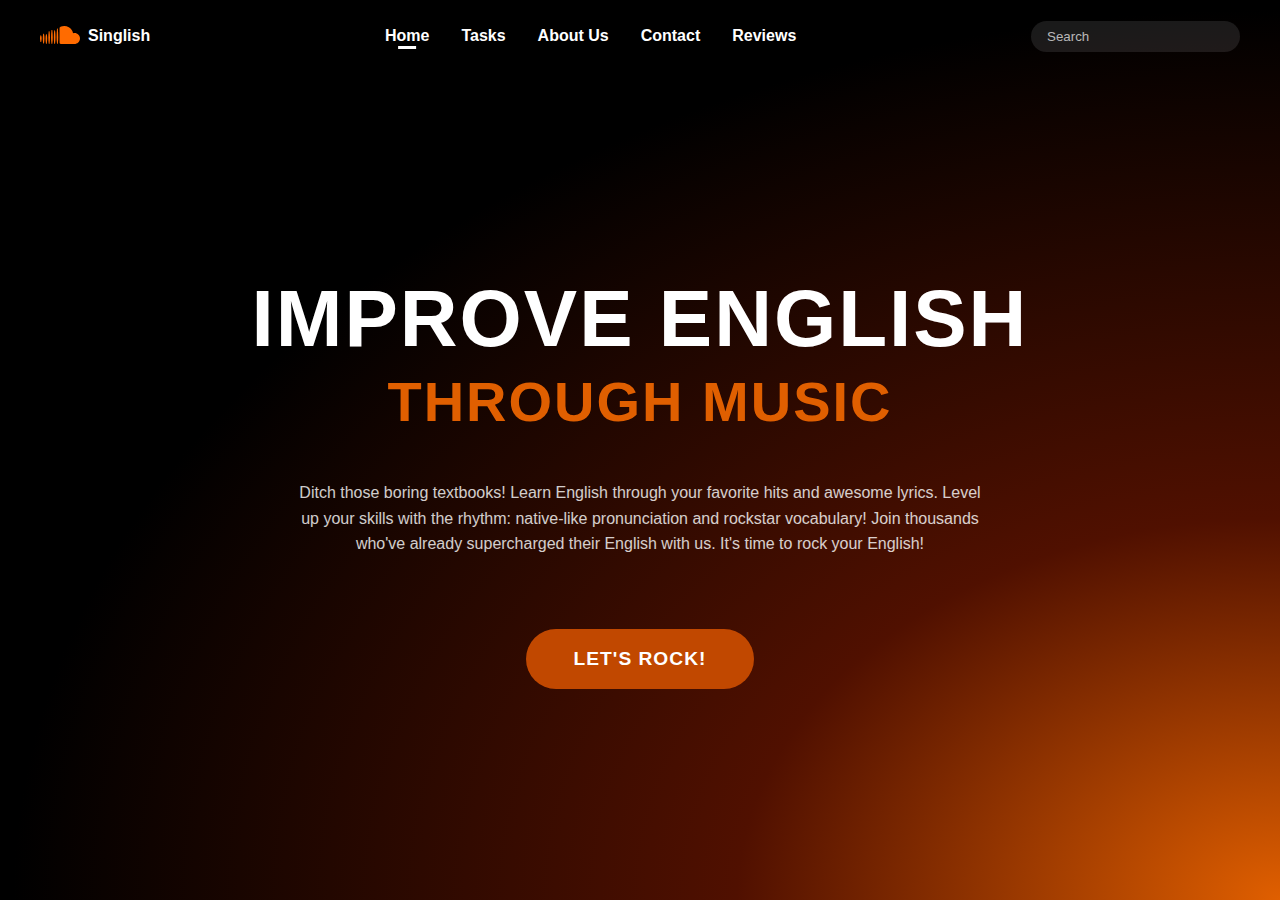
<file: index.html>
<!DOCTYPE html>
<html lang="ru">
<head>
    <meta charset="UTF-8">
    <meta name="viewport" content="width=device-width, initial-scale=1.0">
    <title>Landing Page</title>
    <link rel="stylesheet" href="styles.css">
</head>
<body>
    <header>
        <nav>
            <div class="logo">
                <svg xmlns="http://www.w3.org/2000/svg" width="40" height="40" viewBox="0 0 640 512">
                    <path d="M639.8 298.6c-1.3 23.1-11.5 44.8-28.4 60.5s-39.2 24.4-62.3 24.1h-218c-4.8 0-9.4-2-12.8-5.4s-5.3-8-5.3-12.8V130.2c-.2-4 .9-8 3.1-11.4s5.3-6.1 9-7.7c0 0 20.1-13.9 62.3-13.9c25.8 0 51.1 6.9 73.3 20.1c17.3 10.2 32.3 23.8 44.1 40.1s20 34.8 24.2 54.4c7.5-2.1 15.3-3.2 23.1-3.2c11.7-.1 23.3 2.2 34.2 6.7S606.8 226.6 615 235s14.6 18.3 18.9 29.3s6.3 22.6 5.9 34.3zm-354-153.5c.1-1 0-2-.3-2.9s-.8-1.8-1.5-2.6s-1.5-1.3-2.4-1.7s-1.9-.6-2.9-.6s-2 .2-2.9 .6s-1.7 1-2.4 1.7s-1.2 1.6-1.5 2.6s-.4 1.9-.3 2.9c-6 78.9-10.6 152.9 0 231.6c.2 1.7 1 3.3 2.3 4.5s3 1.8 4.7 1.8s3.4-.6 4.7-1.8s2.1-2.8 2.3-4.5c11.3-79.4 6.6-152 0-231.6zm-44 27.3c-.2-1.8-1.1-3.5-2.4-4.7s-3.1-1.9-5-1.9s-3.6 .7-5 1.9s-2.2 2.9-2.4 4.7c-7.9 67.9-7.9 136.5 0 204.4c.3 1.8 1.2 3.4 2.5 4.5s3.1 1.8 4.8 1.8s3.5-.6 4.8-1.8s2.2-2.8 2.5-4.5c8.8-67.8 8.8-136.5 .1-204.4zm-44.3-6.9c-.2-1.8-1-3.4-2.3-4.6s-3-1.8-4.8-1.8s-3.5 .7-4.8 1.8s-2.1 2.8-2.3 4.6c-6.7 72-10.2 139.3 0 211.1c0 1.9 .7 3.7 2.1 5s3.1 2.1 5 2.1s3.7-.7 5-2.1s2.1-3.1 2.1-5c10.5-72.8 7.3-138.2 .1-211.1zm-44 20.6c0-1.9-.8-3.8-2.1-5.2s-3.2-2.1-5.2-2.1s-3.8 .8-5.2 2.1s-2.1 3.2-2.1 5.2c-8.1 63.3-8.1 127.5 0 190.8c.2 1.8 1 3.4 2.4 4.6s3.1 1.9 4.8 1.9s3.5-.7 4.8-1.9s2.2-2.8 2.4-4.6c8.8-63.3 8.9-127.5 .3-190.8zM109 233.7c0-1.9-.8-3.8-2.1-5.1s-3.2-2.1-5.1-2.1s-3.8 .8-5.1 2.1s-2.1 3.2-2.1 5.1c-10.5 49.2-5.5 93.9 .4 143.6c.3 1.6 1.1 3.1 2.3 4.2s2.8 1.7 4.5 1.7s3.2-.6 4.5-1.7s2.1-2.5 2.3-4.2c6.6-50.4 11.6-94.1 .4-143.6zm-44.1-7.5c-.2-1.8-1.1-3.5-2.4-4.8s-3.2-1.9-5-1.9s-3.6 .7-5 1.9s-2.2 2.9-2.4 4.8c-9.3 50.2-6.2 94.4 .3 144.5c.7 7.6 13.6 7.5 14.4 0c7.2-50.9 10.5-93.8 .3-144.5zM20.3 250.8c-.2-1.8-1.1-3.5-2.4-4.8s-3.2-1.9-5-1.9s-3.6 .7-5 1.9s-2.3 2.9-2.4 4.8c-8.5 33.7-5.9 61.6 .6 95.4c.2 1.7 1 3.3 2.3 4.4s2.9 1.8 4.7 1.8s3.4-.6 4.7-1.8s2.1-2.7 2.3-4.4c7.5-34.5 11.2-61.8 .4-95.4z" fill="#FF6B00"/>
                </svg>
                <span>Singlish</span>
            </div>
            <div class="menu-toggle">
                <span></span>
                <span></span>
                <span></span>
            </div>
            <ul class="nav-links">
                <li><a href="index.html" class="active">Home</a></li>
                <li><a href="tasks.html">Tasks</a></li>
                <li><a href="#">About Us</a></li>
                <li><a href="#">Contact</a></li>
                <li><a href="#">Reviews</a></li>
            </ul>
            <div class="search-container">
                <input type="search" placeholder="Search" />
            </div>
        </nav>
    </header>
    <main>
        <section class="hero">
            <h1>IMPROVE ENGLISH</h1>
            <h2>THROUGH MUSIC</h2>
            <p class="hero-text">Ditch those boring textbooks! Learn English through your favorite hits and awesome lyrics. Level up your skills with the rhythm: native-like pronunciation and rockstar vocabulary! Join thousands who've already supercharged their English with us. It's time to rock your English!</p>
            <a href="tasks.html" class="cta-button">LET'S ROCK!</a>
        </section>
    </main>
    <script>
        document.querySelector('.menu-toggle').addEventListener('click', function() {
            this.classList.toggle('active');
            document.querySelector('.nav-links').classList.toggle('active');
            
            const spans = this.querySelectorAll('span');
            if (this.classList.contains('active')) {
                spans[0].style.transform = 'rotate(45deg) translate(6px, 6px)';
                spans[1].style.opacity = '0';
                spans[2].style.transform = 'rotate(-45deg) translate(6px, -6px)';
            } else {
                spans[0].style.transform = 'none';
                spans[1].style.opacity = '1';
                spans[2].style.transform = 'none';
            }
        });

        document.querySelectorAll('.nav-links a').forEach(link => {
            link.addEventListener('click', () => {
                document.querySelector('.menu-toggle').classList.remove('active');
                document.querySelector('.nav-links').classList.remove('active');
                document.querySelectorAll('.menu-toggle span').forEach(span => {
                    span.style.transform = 'none';
                    span.style.opacity = '1';
                });
            });
        });
    </script>
</body>
</html>
</file>
<file: styles.css>
* {
    margin: 0;
    padding: 0;
    box-sizing: border-box;
    font-family: 'Segoe UI', Roboto, Helvetica, Arial, sans-serif;
    -webkit-font-smoothing: antialiased;
    -moz-osx-font-smoothing: grayscale;
    text-rendering: optimizeLegibility;
}

:root {
    --main-orange: #e05f00;
}

body {
    min-height: 100vh;
    background: radial-gradient(ellipse at bottom right, var(--main-orange) 0%, #501000 30%, #000000 70%);
    background-attachment: fixed;
    color: white;
}

header {
    padding: 1rem 2rem;
}

nav {
    display: flex;
    justify-content: space-between;
    align-items: center;
    max-width: 1200px;
    margin: 0 auto;
}

.logo {
    display: flex;
    align-items: center;
    gap: 0.5rem;
    font-weight: bold;
}

.nav-links {
    display: flex;
    list-style: none;
    gap: 2rem;
}

.nav-links a {
    color: white;
    text-decoration: none;
    font-size: 1rem;
    font-weight: bold;
    transition: opacity 0.3s;
}

.nav-links a:hover {
    opacity: 0.8;
}

.nav-links a.active {
    position: relative;
}

.nav-links a.active::after {
    content: '';
    position: absolute;
    bottom: -5px;
    left: 50%;
    transform: translateX(-50%);
    width: 40%;
    height: 3px;
    background-color: white;
}

.search-container input {
    padding: 0.5rem 1rem;
    border-radius: 20px;
    border: none;
    background: rgba(255, 255, 255, 0.1);
    color: white;
    outline: none;
}

.search-container input::placeholder {
    color: rgba(255, 255, 255, 0.7);
}

main {
    max-width: 1200px;
    margin: 0 auto;
    padding: 4rem 2rem;
    display: flex;
    justify-content: center;
    align-items: center;
    min-height: calc(100vh - 80px);
}

.hero {
    max-width: 800px;
    text-align: center;
}

h1 {
    font-size: 5rem;
    margin-bottom: 0.5rem;
    letter-spacing: 2px;
    line-height: 1.1;
}

h2 {
    font-size: 3.5rem;
    margin-bottom: 3rem;
    letter-spacing: 2px;
    line-height: 1.1;
    color: var(--main-orange);
}

p {
    margin-bottom: 1rem;
    line-height: 1.6;
    opacity: 0.8;
}

.hero p {
    margin-bottom: 1.5rem;
    line-height: 1.6;
    font-size: 1rem;
    max-width: 700px;
    margin-left: auto;
    margin-right: auto;
}

.hero-intro {
    font-size: 1.4rem !important;
    font-weight: 500;
    color: #fff;
    margin-bottom: 2rem !important;
}

.hero-feature {
    font-size: 1.1rem !important;
    line-height: 1.7 !important;
}

.hero-cta {
    margin-top: 2rem !important;
}

.highlight {
    font-weight: bold;
}

.tagline {
    display: inline-block;
    margin-top: 0.5rem;
    font-size: 1.2rem;
    font-weight: bold;
    color: var(--main-orange);
}

.hero-text {
    font-size: 1.3rem;
    line-height: 1.5;
    max-width: 800px;
    margin: 0 auto 2rem;
    color: #fff;
    text-align: center;
}

.cta-button {
    margin-top: 3rem;
    padding: 1.2rem 3rem;
    background: #c14800;
    border: none;
    border-radius: 30px;
    color: white;
    font-weight: bold;
    font-size: 1.2rem;
    cursor: pointer;
    transition: all 0.3s;
    letter-spacing: 1px;
    text-decoration: none;
    display: inline-block;
}

.cta-button:hover {
    background: #e05500;
    transform: scale(1.05);
    box-shadow: 0 5px 15px rgba(193, 72, 0, 0.4);
}

.menu-toggle {
    display: none;
    flex-direction: column;
    justify-content: space-between;
    width: 30px;
    height: 21px;
    cursor: pointer;
    z-index: 1000;
}

.menu-toggle span {
    display: block;
    width: 100%;
    height: 3px;
    background-color: white;
    transition: all 0.3s;
}

@media (max-width: 1024px) {
    nav {
        padding: 0 1rem;
    }

    .hero {
        padding: 0 1rem;
    }

    h1 {
        font-size: 4rem;
    }

    h2 {
        font-size: 3rem;
    }
}

@media (max-width: 768px) {
    header {
        padding: 1rem;
    }

    .menu-toggle {
        display: flex;
    }

    .nav-links {
        display: none;
        position: fixed;
        top: 0;
        left: 0;
        right: 0;
        bottom: 0;
        background: rgba(0, 0, 0, 0.95);
        flex-direction: column;
        justify-content: center;
        align-items: center;
        gap: 2rem;
        z-index: 999;
    }

    .nav-links.active {
        display: flex;
    }

    .nav-links a {
        font-size: 1.2rem;
    }

    .nav-links a.active::after {
        display: none;
    }

    .search-container {
        display: none;
    }

    h1 {
        font-size: 3rem;
    }

    h2 {
        font-size: 2.5rem;
    }

    .hero-intro {
        font-size: 1.2rem !important;
    }

    .hero-feature {
        font-size: 1rem !important;
    }
}

@media (max-width: 480px) {
    h1 {
        font-size: 2.5rem;
    }

    h2 {
        font-size: 2rem;
    }

    .cta-button {
        padding: 1rem 2rem;
        font-size: 1.1rem;
        width: 100%;
        text-align: center;
    }

    .hero-text {
        font-size: 1.1rem;
    }

    main {
        padding: 2rem 1rem;
    }
}
</file>
